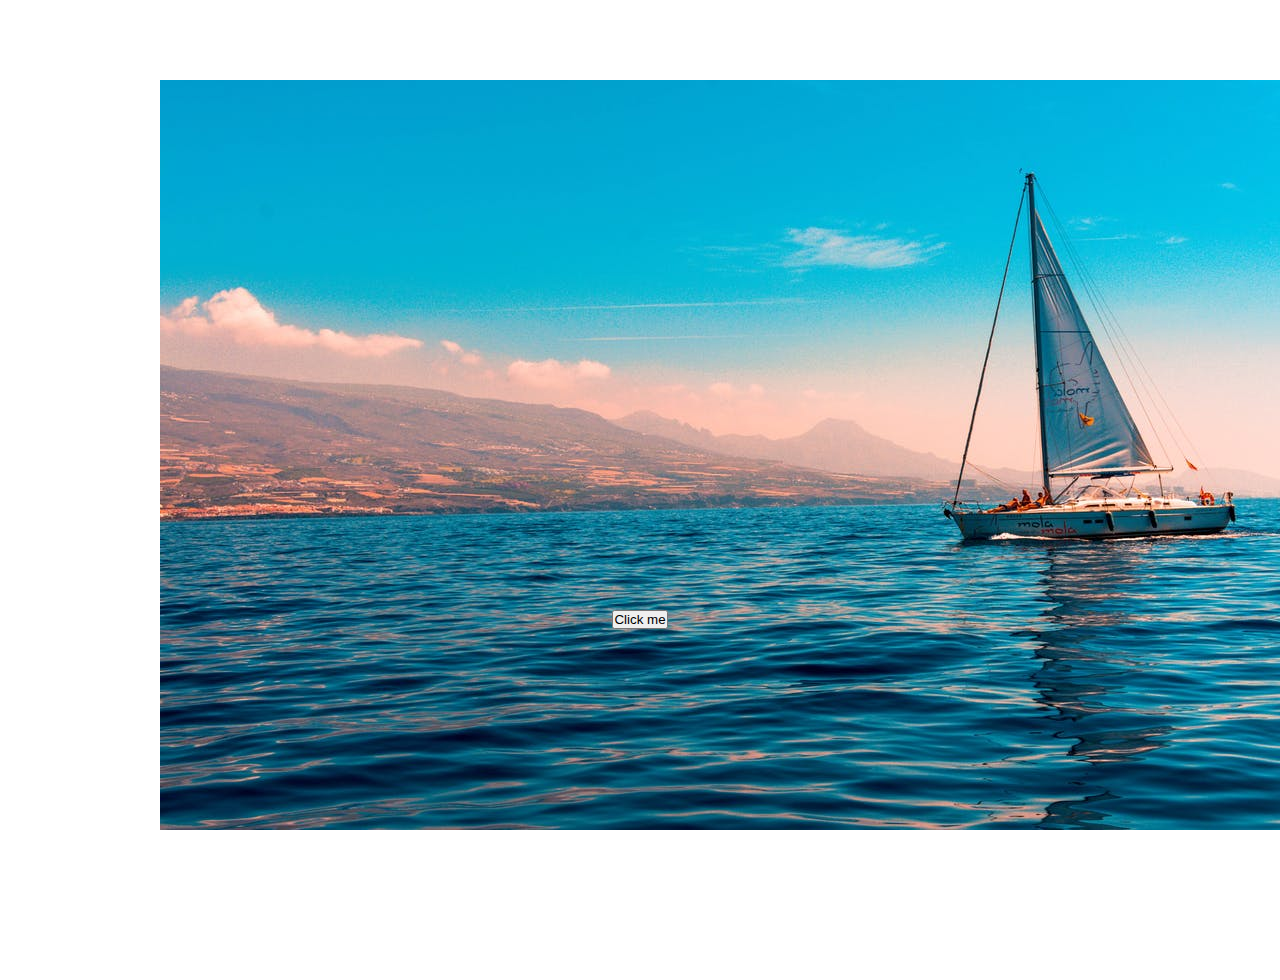
<file: random-images.html>
<!DOCTYPE html>
<html lang="en">
<head>
    <meta charset="UTF-8">
    <meta http-equiv="X-UA-Compatible" content="IE=edge">
    <meta name="viewport" content="width=device-width, initial-scale=1.0">
    <title>Random Image</title>
    <link rel="stylesheet" href="css/randomimage.css">
</head>
<body>

    <div class="container">
        <div class="image-container">
                <img src="images/image1.jpg" alt="">
            </div>
            <button>Click me</button>
    </div>

    <script src="js/randomimages.js"></script>
</body>
</html>
</file>
<file: css/randomimage.css>
* { 
    box-sizing: border-box;
    margin: 0;
    padding: 0;
}

.container { 
    height: 100vh;
    text-align: center;
}

.image-container { 
    height: 50%;
    margin: 5rem auto;
    width: 75%;
}

.img { 
    object-fit: cover;
    height: 100%;
    width: 100%;
}
</file>
